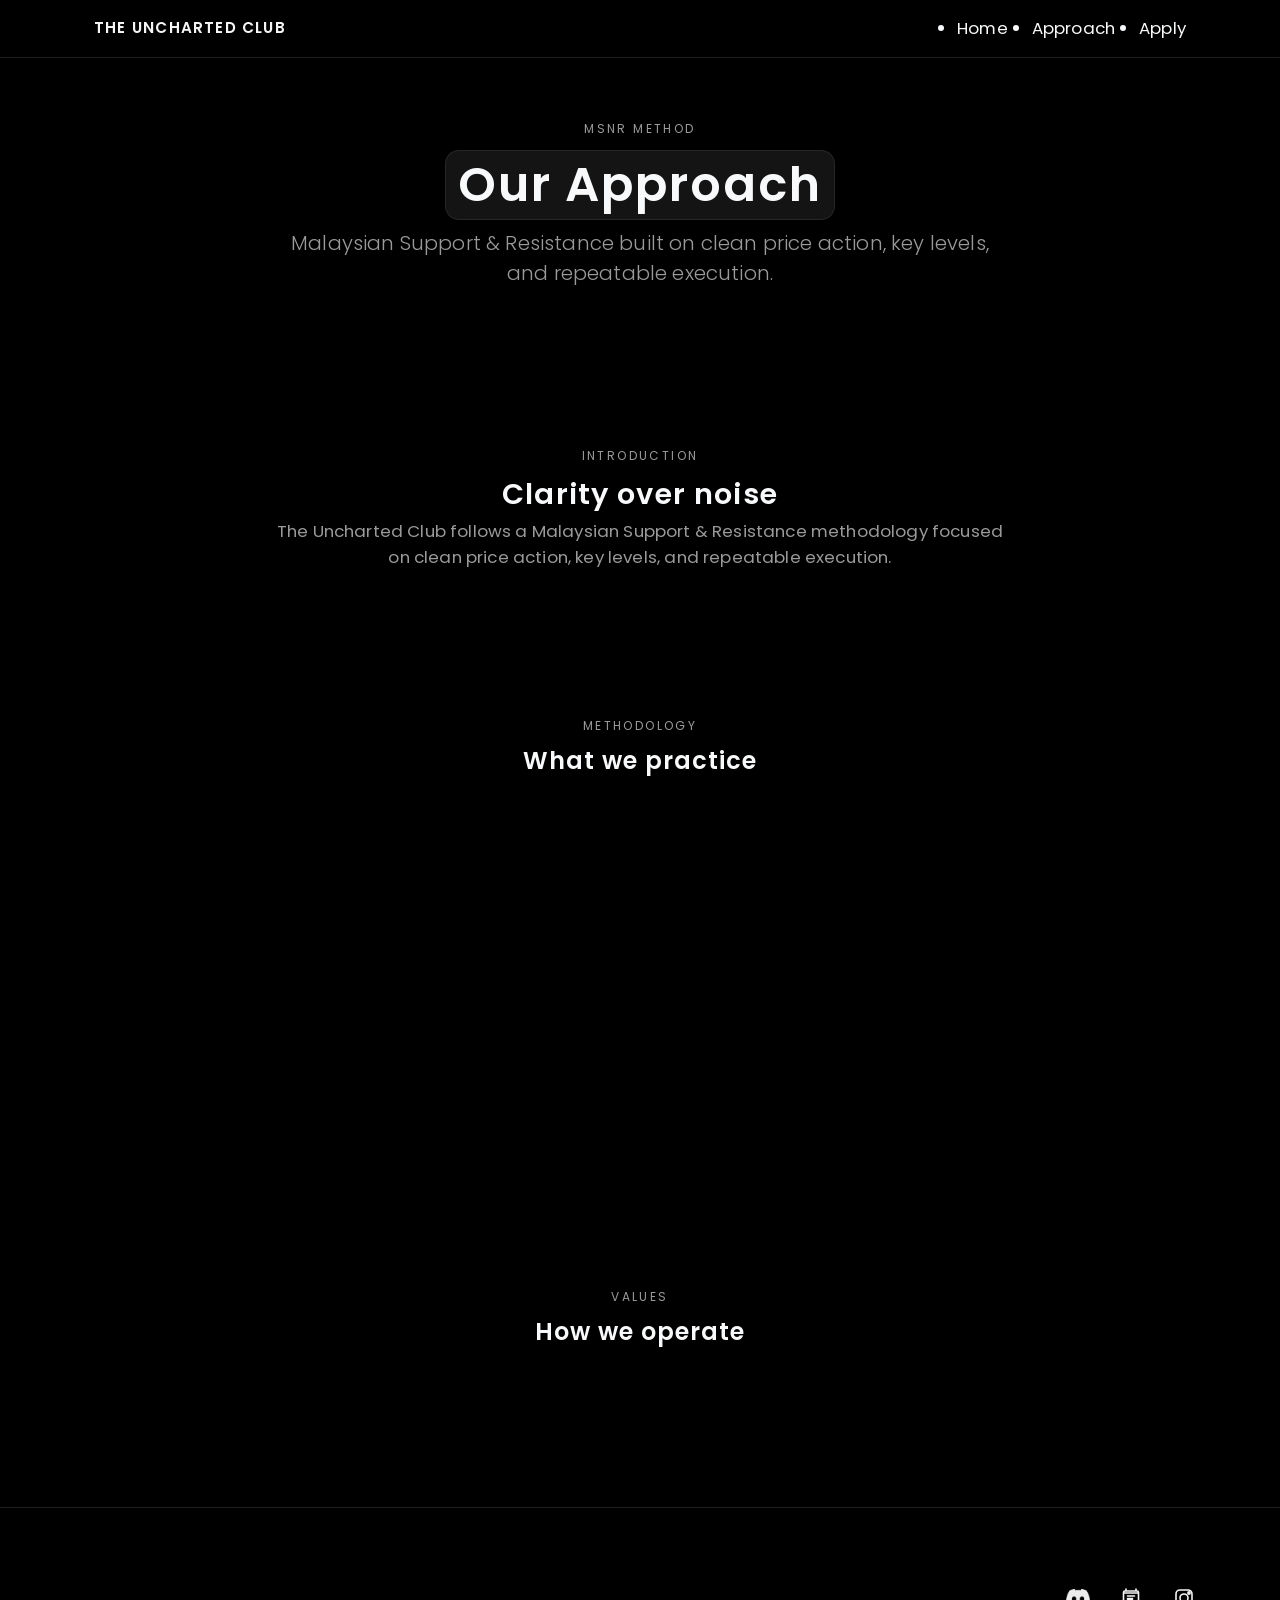
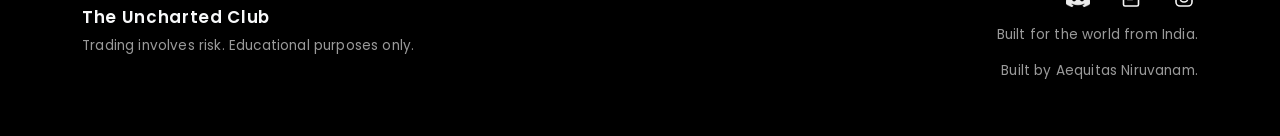
<file: approach.html>
<!doctype html>
<html lang="en">
<head>
  <meta charset="utf-8">
  <meta name="viewport" content="width=device-width, initial-scale=1">
  <title>Approach — The Uncharted Club</title>
  <meta name="description" content="MSNR methodology of The Uncharted Club: pure Malaysian Support & Resistance."/>
  <link rel="preconnect" href="https://fonts.googleapis.com">
  <link rel="preconnect" href="https://fonts.gstatic.com" crossorigin>
  <link rel="preload" as="style" href="https://fonts.googleapis.com/css2?family=Poppins:wght@300;400;600&display=swap">
  <link rel="stylesheet" href="https://fonts.googleapis.com/css2?family=Poppins:wght@300;400;600&display=swap">
  <link rel="stylesheet" href="https://cdn.jsdelivr.net/npm/bootstrap@5.3.3/dist/css/bootstrap.min.css" integrity="sha384-QWTKZyjpPEjISv5WaRU9OFeRpok6YctnYmDr5pNlyT2bRjXh0JMhjY6hW+ALEwIH" crossorigin="anonymous">
  <link rel="stylesheet" href="assets/css/style.css">
</head>
<body class="bg-black text-light">
  <header class="site-header">
    <div class="container d-flex align-items-center justify-content-between py-3">
      <a class="brand" href="index.html">The Uncharted Club</a>
      <nav aria-label="Primary">
        <ul class="nav-list d-flex align-items-center gap-4 mb-0">
          <li><a class="nav-link" href="index.html">Home</a></li>
          <li><a class="nav-link" aria-current="page" href="approach.html">Approach</a></li>
          <li><a class="nav-link" href="apply.html">Apply</a></li>
        </ul>
      </nav>
    </div>
  </header>

  <main>
    <section class="page-hero" aria-labelledby="approach-title">
      <div class="container">
        <div class="row justify-content-center">
          <div class="col-lg-8 text-center">
            <p class="eyebrow text-uppercase">MSNR Method</p>
            <h1 id="approach-title" class="display-5 fw-semibold glassy-text">Our Approach</h1>
            <p class="lead subtitle">Malaysian Support &amp; Resistance built on clean price action, key levels, and repeatable execution.</p>
          </div>
        </div>
      </div>
    </section>

    <section class="section-tight" aria-labelledby="intro-title">
      <div class="container">
        <div class="row justify-content-center mb-3">
          <div class="col-lg-8 text-center">
            <p class="eyebrow text-uppercase">Introduction</p>
            <h2 id="intro-title" class="h3 fw-semibold">Clarity over noise</h2>
            <p class="muted">The Uncharted Club follows a Malaysian Support &amp; Resistance methodology focused on clean price action, key levels, and repeatable execution.</p>
          </div>
        </div>
      </div>
    </section>

    <section class="section-tight" aria-labelledby="methodology-title">
      <div class="container">
        <div class="row justify-content-center">
          <div class="col-lg-8">
            <p class="eyebrow text-uppercase text-center">Methodology</p>
            <h3 id="methodology-title" class="h4 fw-semibold text-center">What we practice</h3>
            <ul class="method-list mt-4">
              <li class="reveal"><span class="glassy-chip">Pure S&amp;R</span> Pure Support &amp; Resistance (MSNR).</li>
              <li class="reveal"><span class="glassy-chip">No SMC / ICT / CMC</span> No Smart Money Concepts, no ICT, no CMC.</li>
              <li class="reveal"><span class="glassy-chip">No indicators</span> No indicators or signal services.</li>
              <li class="reveal"><span class="glassy-chip">Price &amp; levels</span> Clean charts and key price levels only.</li>
            </ul>
          </div>
        </div>
      </div>
    </section>

    <section class="section" aria-labelledby="values-title">
      <div class="container">
        <div class="row justify-content-center mb-3">
          <div class="col-lg-8 text-center">
            <p class="eyebrow text-uppercase">Values</p>
            <h3 id="values-title" class="h4 fw-semibold">How we operate</h3>
          </div>
        </div>
        <div class="row g-3 justify-content-center">
          <div class="col-md-3 col-10"><div class="pill reveal">Discipline over emotion</div></div>
          <div class="col-md-3 col-10"><div class="pill reveal">Patience over frequency</div></div>
          <div class="col-md-3 col-10"><div class="pill reveal">Clarity over prediction</div></div>
        </div>
      </div>
    </section>
  </main>

  <footer class="footer section" aria-label="Footer">
    <div class="container">
      <div class="row align-items-center">
        <div class="col-md-6">
          <p class="footer-brand">The Uncharted Club</p>
          <p class="muted small">Trading involves risk. Educational purposes only.</p>
        </div>
        <div class="col-md-6 text-md-end mt-3 mt-md-0">
          <div class="footer-links d-inline-flex gap-4 flex-wrap justify-content-md-end">
            <a href="https://discord.com" target="_blank" rel="noopener" aria-label="Discord">
              <span class="icon" aria-hidden="true">
                <img src="assets/discord.png" alt="Discord icon" loading="lazy">
              </span>
            </a>
            <a href="https://calendly.com" target="_blank" rel="noopener" aria-label="Calendly">
              <span class="icon" aria-hidden="true">
                <svg viewBox="0 0 24 24" role="presentation" focusable="false"><path d="M7 3v2M17 3v2M4.5 7h15M6 5h12a1.5 1.5 0 0 1 1.5 1.5v12A1.5 1.5 0 0 1 18 20h-12a1.5 1.5 0 0 1-1.5-1.5v-12A1.5 1.5 0 0 1 6 5Zm2.5 5h7M8.5 13.5h5M8.5 12.5h5"/></svg>
              </span>
            </a>
            <a href="https://instagram.com" target="_blank" rel="noopener" aria-label="Instagram">
              <span class="icon" aria-hidden="true">
                <svg viewBox="0 0 24 24" role="presentation" focusable="false"><rect x="4" y="4" width="16" height="16" rx="4" ry="4"/><circle cx="12" cy="12" r="4"/><circle cx="17" cy="7" r="1.1"/></svg>
              </span>
            </a>
          </div>
          <p class="muted small mt-2">Built for the world from India.</p>
          <p class="muted small mt-1">Built by Aequitas Niruvanam.</p>
        </div>
      </div>
    </div>
  </footer>

  <script src="assets/js/main.js"></script>
</body>
</html>
</file>
<file: assets/css/style.css>
/* The Uncharted Club — compiled CSS (SCSS-friendly structure) */
:root {
  --bg: #000000;
  --text-primary: #f5f5f5;
  --text-secondary: #9a9a9a;
  --border: #1e1e1e;
  --surface: #0a0a0a;
  --hover: rgba(255, 255, 255, 0.08);
  --font-primary: "Poppins", "Inter", system-ui, -apple-system, sans-serif;
  --space-lg: clamp(2.75rem, 6vw, 5.5rem);
  --space-block: clamp(2.75rem, 8vh, 6rem);
  --radius: 16px;
  --easing: cubic-bezier(0.4, 0, 0.2, 1);
  --shadow-soft: 0 12px 48px rgba(0, 0, 0, 0.45);
  --glass-bg: rgba(255, 255, 255, 0.08);
  --link-underline: rgba(255, 255, 255, 0.25);
}

* { box-sizing: border-box; }

body {
  margin: 0;
  font-family: var(--font-primary);
  font-size: clamp(0.95rem, 0.4vw + 0.9rem, 1.05rem);
  background: var(--bg);
  color: var(--text-primary);
  letter-spacing: 0.01em;
  -webkit-font-smoothing: antialiased;
}

a { color: var(--text-primary); text-decoration: none; }
a:hover { color: var(--text-primary); }

.site-header {
  position: sticky;
  top: 0;
  z-index: 10;
  background: rgba(0, 0, 0, 0.75);
  backdrop-filter: blur(6px);
  -webkit-backdrop-filter: blur(6px);
  border-bottom: 1px solid var(--border);
}

.site-header .container {
  column-gap: clamp(1rem, 4vw, 2.5rem);
  row-gap: 0.75rem;
  padding-left: clamp(1rem, 4vw, 1.5rem);
  padding-right: clamp(1rem, 4vw, 1.5rem);
}

.brand {
  font-weight: 600;
  letter-spacing: 0.08em;
  text-transform: uppercase;
  font-size: 0.95rem;
  color: var(--text-primary);
}

.tab-nav {
  display: inline-flex;
  gap: clamp(0.75rem, 5vw, 1.8rem);
}

.tab-link {
  position: relative;
  padding: 0.35rem 0;
  font-weight: 500;
  letter-spacing: 0.02em;
  border: none;
  background: none;
  color: var(--text-primary);
  cursor: pointer;
}

.tab-link::after {
  content: "";
  position: absolute;
  left: 0;
  bottom: 0;
  width: 0;
  height: 1px;
  background: var(--link-underline);
  transition: width 180ms var(--easing);
}
.tab-link:hover::after { width: 100%; }
.tab-link.active::after { width: 100%; height: 2px; }

.tab-panel { display: none; }
.tab-panel.active { display: block; }
.tab-panel[hidden] { display: none !important; }

main { min-height: 100vh; }
.section {
  padding: var(--space-block) 0;
}

.hero {
  min-height: 100vh;
  padding: var(--space-block) 0;
}

.page-hero {
  padding: calc(var(--space-lg) * 0.8) 0 var(--space-lg);
}

.section-tight { padding: calc(var(--space-lg) * 0.75) 0; }

.eyebrow {
  font-size: 0.75rem;
  letter-spacing: 0.2em;
  color: var(--text-secondary);
  margin-bottom: 0.75rem;
}

h1, h2, h3, h4 { letter-spacing: 0.04em; line-height: 1.2; }

h1.display-4, h1 {
  font-size: clamp(1.9rem, 3vw + 1.4rem, 3.05rem);
}

h2, .h2 { font-size: clamp(1.75rem, 2.2vw + 1.2rem, 2.4rem); }
h3, .h3 { font-size: clamp(1.4rem, 1.6vw + 1.05rem, 1.8rem); }
h4, .h4 { font-size: clamp(1.2rem, 1.1vw + 1rem, 1.5rem); }
p, .lead, .muted { max-width: 70ch; margin-left: auto; margin-right: auto; }

.glassy-text {
  display: inline-block;
  padding: 0.35rem 0.75rem;
  border: 1px solid rgba(255, 255, 255, 0.08);
  background: var(--glass-bg);
  backdrop-filter: blur(8px);
  -webkit-backdrop-filter: blur(8px);
  border-radius: 14px;
}

.glassy-chip {
  display: inline-block;
  padding: 0.25rem 0.65rem;
  border-radius: 999px;
  border: 1px solid rgba(255, 255, 255, 0.08);
  background: rgba(255, 255, 255, 0.06);
  backdrop-filter: blur(6px);
  -webkit-backdrop-filter: blur(6px);
  font-weight: 600;
  letter-spacing: 0.03em;
  margin-right: 0.6rem;
}

.subtitle {
  color: var(--text-secondary);
  margin-bottom: 1.5rem;
}

.lead {
  font-weight: 300;
}

.muted { color: var(--text-secondary); }
.small { font-size: 0.85rem; }

.cta-row .btn {
  border-radius: 999px;
  padding: clamp(0.6rem, 1vw, 0.85rem) clamp(1.4rem, 2.6vw, 2rem);
  font-weight: 600;
  letter-spacing: 0.03em;
  transition: transform 200ms var(--easing), background-color 200ms var(--easing), opacity 200ms var(--easing);
  min-width: clamp(8.5rem, 40vw, 12rem);
}

.btn.ghost {
  background: var(--text-primary);
  color: #000;
  border: 1px solid var(--text-primary);
}

.btn.ghost:hover { opacity: 0.9; transform: translateY(-2px); }

.btn.outline {
  background: transparent;
  color: var(--text-primary);
  border: 1px solid var(--border);
}

.btn.outline:hover { background: var(--hover); transform: translateY(-2px); }

.pill {
  border: 1px solid var(--border);
  border-radius: 999px;
  padding: clamp(0.85rem, 1.8vw, 1.15rem) clamp(1rem, 2.5vw, 1.35rem);
  text-align: center;
  font-weight: 400;
  letter-spacing: 0.02em;
  background: var(--surface);
  box-shadow: var(--shadow-soft);
  transition: transform 240ms var(--easing), opacity 240ms var(--easing);
}

.interface-card {
  display: flex;
  flex-direction: column;
  gap: 0.75rem;
  padding: clamp(1rem, 2.4vw, 1.5rem);
  border: 1px solid var(--border);
  border-radius: var(--radius);
  background: var(--surface);
  min-height: clamp(14rem, 4vw + 12rem, 16rem);
  transition: transform 260ms var(--easing), box-shadow 260ms var(--easing), border-color 260ms var(--easing), background-color 260ms var(--easing);
  box-shadow: var(--shadow-soft);
}

.interface-card:hover {
  transform: translateY(-6px);
  border-color: rgba(255, 255, 255, 0.1);
  background-color: #0d0d0d;
}

.card-header {
  font-weight: 600;
  letter-spacing: 0.05em;
}

.card-note {
  color: var(--text-secondary);
  margin: 0;
}

.vertical { position: relative; overflow: hidden; }
.vertical .dot-stack {
  display: flex;
  flex-direction: column;
  gap: 0.5rem;
  width: fit-content;
}
.vertical .dot-stack span {
  display: block;
  width: 0.5rem;
  height: 0.5rem;
  border-radius: 50%;
  background: var(--text-secondary);
  transition: transform 260ms var(--easing), opacity 260ms var(--easing);
}
.vertical:hover .dot-stack span { transform: translateX(4px); opacity: 0.8; }

.timeline .time-grid {
  display: grid;
  grid-template-columns: repeat(6, 1fr);
  gap: 0.4rem;
  width: 100%;
}
.timeline .time-grid span {
  display: block;
  height: clamp(2.2rem, 2vw + 1.8rem, 2.75rem);
  border: 1px solid var(--border);
  background: linear-gradient(90deg, rgba(255,255,255,0.04), rgba(255,255,255,0.02));
  border-radius: 8px;
  transition: opacity 200ms var(--easing);
}
.timeline:hover .time-grid span { opacity: 0.7; }

.strip .preview-row {
  display: grid;
  grid-template-columns: repeat(5, 1fr);
  gap: 0.5rem;
}
.strip .preview-row span {
  display: block;
  aspect-ratio: 1;
  border-radius: 12%;
  background: #101010;
  border: 1px solid var(--border);
  box-shadow: inset 0 1px 0 rgba(255,255,255,0.04);
  transition: transform 200ms var(--easing), opacity 200ms var(--easing);
}
.strip:hover .preview-row span { transform: translateY(-3px); opacity: 0.9; }

.method-list {
  list-style: none;
  padding: 0;
  margin: 0;
  display: flex;
  flex-direction: column;
  gap: clamp(0.75rem, 1.4vw, 1.15rem);
  font-size: clamp(0.98rem, 0.4vw + 0.9rem, 1.08rem);
}

.method-list li {
  border: 1px solid var(--border);
  border-radius: var(--radius);
  padding: clamp(0.9rem, 2vw, 1.2rem) clamp(1rem, 2.5vw, 1.35rem);
  background: var(--surface);
  box-shadow: var(--shadow-soft);
  line-height: 1.5;
}

.method-list li .glassy-chip { margin-right: 0.5rem; }
.card-slab {
  border: 1px solid var(--border);
  border-radius: var(--radius);
  background: var(--surface);
  padding: clamp(1.25rem, 2.5vw, 1.75rem);
  box-shadow: var(--shadow-soft);
  min-height: 100%;
}

.list-plain {
  list-style: none;
  padding: 0;
  margin: 0;
  display: flex;
  flex-direction: column;
  gap: 0.5rem;
  color: var(--text-primary);
}

.form-card {
  border: 1px solid var(--border);
  border-radius: var(--radius);
  background: #0e0e0e;
  padding: clamp(1.25rem, 2vw, 1.75rem);
  box-shadow: var(--shadow-soft);
}

.form-label { font-weight: 500; letter-spacing: 0.01em; }

.form-control, .form-select {
  background: #090909;
  border: 1px solid var(--border);
  color: var(--text-primary);
  border-radius: 12px;
  padding: 0.65rem 0.9rem;
}

.form-control:focus, .form-select:focus {
  border-color: rgba(255, 255, 255, 0.2);
  box-shadow: 0 0 0 0.1rem rgba(255, 255, 255, 0.1);
}

.form-text { color: var(--text-secondary); }

.success-note {
  margin-top: 0.75rem;
  padding: 0.75rem 1rem;
  border-radius: 12px;
  border: 1px solid rgba(255, 255, 255, 0.12);
  background: rgba(255, 255, 255, 0.06);
  color: var(--text-primary);
}

.footer {
  border-top: 1px solid var(--border);
  padding-bottom: calc(var(--space-lg) / 2);
}

.footer-brand { font-weight: 600; letter-spacing: 0.04em; margin-bottom: 0.35rem; }
.footer-links a { color: var(--text-primary); font-weight: 500; }
.footer-links a:hover { opacity: 0.8; }
.footer-links a {
  display: inline-flex;
  align-items: center;
  gap: 0.55rem;
  padding: 0.35rem 0.15rem;
}
.icon {
    display: inline-flex;
    width: 1.5rem;
    height: 1.5rem;
}
  .icon img {
    width: 100%;
    height: 100%;
    object-fit: contain;
    filter: invert(1) grayscale(1);
    opacity: 0.92;
  }
.icon svg {
  width: 100%;
  height: 100%;
  stroke: currentColor;
  fill: none;
  stroke-width: 1.6;
  stroke-linecap: round;
  stroke-linejoin: round;
}
.icon svg rect,
.icon svg circle,
.icon svg path { fill: none; }

.reveal { opacity: 0; transform: translateY(16px); transition: opacity 500ms var(--easing), transform 500ms var(--easing); }
.reveal.visible { opacity: 1; transform: translateY(0); }

@media (prefers-reduced-motion: reduce) {
  * { animation: none !important; transition: none !important; }
  .reveal { opacity: 1 !important; transform: none !important; }
}

@media (max-width: 991px) {
  .hero { padding-top: calc(var(--space-lg) * 1.5); }
}

@media (max-width: 640px) {
  .site-header .container { flex-wrap: wrap; }
  .site-header nav { width: 100%; }
  .nav-list { justify-content: flex-start; }
  .hero { padding: clamp(2.5rem, 9vh, 4rem) 0; }
  .section { padding: clamp(2rem, 8vh, 4rem) 0; }
  .interface-card { min-height: auto; }
}
</file>
